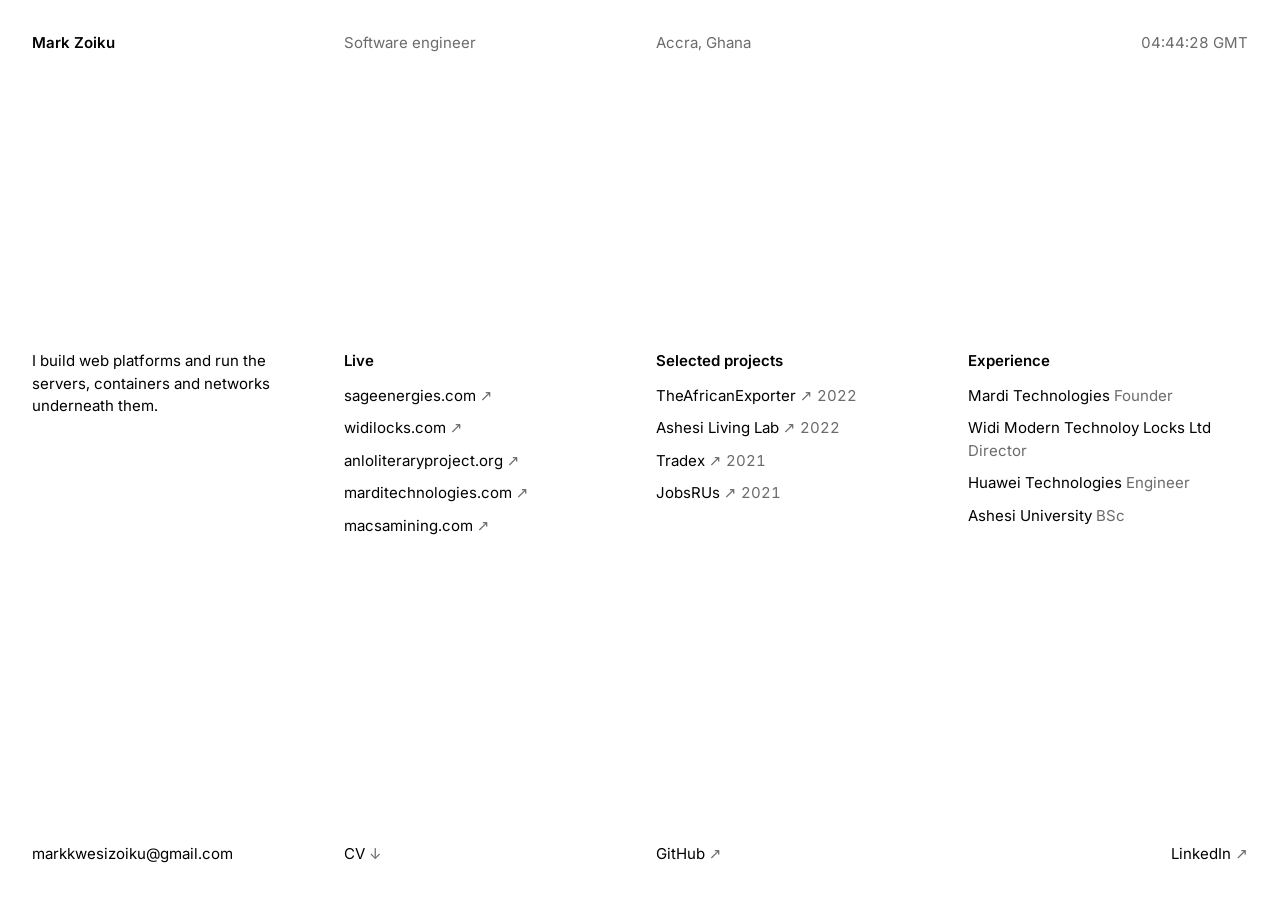
<file: public/index.html>
<!doctype html>
<html lang="en">
  <head>
    <meta charset="utf-8" />
    <meta name="viewport" content="width=device-width, initial-scale=1" />
    <title>Mark Zoiku, software engineer</title>
    <meta
      name="description"
      content="Mark Zoiku is a software engineer in Accra, Ghana. He builds web platforms and runs the servers, containers and networks underneath them."
    />
    <link rel="canonical" href="https://markzoiku.com/" />
    <meta name="theme-color" content="#ffffff" />
    <meta name="color-scheme" content="light" />

    <meta property="og:type" content="website" />
    <meta property="og:url" content="https://markzoiku.com/" />
    <meta property="og:title" content="Mark Zoiku, software engineer" />
    <meta
      property="og:description"
      content="I build web platforms and run the servers, containers and networks underneath them."
    />
    <meta property="og:image" content="https://markzoiku.com/og.png" />
    <meta property="og:image:width" content="1200" />
    <meta property="og:image:height" content="630" />
    <meta
      property="og:image:alt"
      content="Mark Zoiku, software engineer, Accra, Ghana"
    />
    <meta name="twitter:card" content="summary_large_image" />

    <link rel="icon" href="favicon.svg" type="image/svg+xml" />
    <link rel="icon" href="favicon-32.png" sizes="32x32" type="image/png" />
    <link rel="apple-touch-icon" href="apple-touch-icon.png" />
    <link rel="manifest" href="site.webmanifest" />

    <link
      rel="preload"
      href="fonts/inter-latin-wght-normal.woff2"
      as="font"
      type="font/woff2"
      crossorigin
    />
    <link rel="stylesheet" href="styles.css" />
    <script src="script.js" defer></script>

    <script type="application/ld+json">
      {
        "@context": "https://schema.org",
        "@type": "Person",
        "name": "Mark Zoiku",
        "jobTitle": "Software engineer",
        "url": "https://markzoiku.com/",
        "email": "mailto:markkwesizoiku@gmail.com",
        "address": {
          "@type": "PostalAddress",
          "addressLocality": "Accra",
          "addressCountry": "GH"
        },
        "alumniOf": {
          "@type": "CollegeOrUniversity",
          "name": "Ashesi University"
        },
        "sameAs": [
          "https://github.com/zoiku",
          "https://www.linkedin.com/in/zoiku-m-14a140226/"
        ]
      }
    </script>
  </head>
  <body>
    <div class="page">
      <header class="cols head">
        <h1 class="b">Mark Zoiku</h1>
        <p class="g role">Software engineer</p>
        <p class="g place">Accra, Ghana</p>
        <p class="g clock"><time id="clock">GMT</time></p>
      </header>

      <main class="cols">
        <p class="intro">
          I build web platforms and run the servers, containers and networks
          underneath them.
        </p>

        <section class="s-live" aria-labelledby="live">
          <h2 id="live" class="k">Live</h2>
          <ul>
            <li>
              <a
                class="ext"
                href="https://sageenergies.com"
                target="_blank"
                rel="noopener noreferrer"
                >sageenergies.com</a
              >
            </li>
            <li>
              <a
                class="ext"
                href="https://widilocks.com"
                target="_blank"
                rel="noopener noreferrer"
                >widilocks.com</a
              >
            </li>
            <li>
              <a
                class="ext"
                href="https://anloliteraryproject.org"
                target="_blank"
                rel="noopener noreferrer"
                >anloliteraryproject.org</a
              >
            </li>
            <li>
              <a
                class="ext"
                href="https://marditechnologies.com"
                target="_blank"
                rel="noopener noreferrer"
                >marditechnologies.com</a
              >
            </li>
            <li>
              <a
                class="ext"
                href="https://macsamining.com"
                target="_blank"
                rel="noopener noreferrer"
                >macsamining.com</a
              >
            </li>
          </ul>
        </section>

        <section class="s-proj" aria-labelledby="projects">
          <h2 id="projects" class="k">Selected projects</h2>
          <ul>
            <li>
              <a
                class="ext"
                href="https://github.com/Zoiku/tae"
                target="_blank"
                rel="noopener noreferrer"
                >TheAfricanExporter</a
              >
              <span class="g">2022</span>
            </li>
            <li>
              <a
                class="ext"
                href="https://github.com/Zoiku/ashesilivinglab"
                target="_blank"
                rel="noopener noreferrer"
                >Ashesi Living Lab</a
              >
              <span class="g">2022</span>
            </li>
            <li>
              <a
                class="ext"
                href="https://github.com/Zoiku/tradex"
                target="_blank"
                rel="noopener noreferrer"
                >Tradex</a
              >
              <span class="g">2021</span>
            </li>
            <li>
              <a
                class="ext"
                href="https://github.com/Zoiku/jobsrus"
                target="_blank"
                rel="noopener noreferrer"
                >JobsRUs</a
              >
              <span class="g">2021</span>
            </li>
          </ul>
        </section>

        <section class="s-exp" aria-labelledby="experience">
          <h2 id="experience" class="k">Experience</h2>
          <ul>
            <li>Mardi Technologies <span class="g">Founder</span></li>
            <li>
              Widi Modern Technoloy Locks Ltd <span class="g">Director</span>
            </li>
            <li>Huawei Technologies <span class="g">Engineer</span></li>
            <li>Ashesi University <span class="g">BSc</span></li>
          </ul>
        </section>
      </main>

      <footer class="cols foot">
        <p class="mail">
          <a href="mailto:markkwesizoiku@gmail.com">markkwesizoiku@gmail.com</a>
        </p>
        <p>
          <a
            class="dl"
            href="cv/Mark Zoiku CV.pdf"
            download
            type="application/pdf"
            >CV</a
          >
        </p>
        <p>
          <a
            class="ext"
            href="https://github.com/zoiku"
            target="_blank"
            rel="noopener noreferrer"
            >GitHub</a
          >
        </p>
        <p class="end">
          <a
            class="ext"
            href="https://www.linkedin.com/in/zoiku-m-14a140226/"
            target="_blank"
            rel="noopener noreferrer"
            >LinkedIn</a
          >
        </p>
      </footer>
    </div>
  </body>
</html>
</file>
<file: public/styles.css>
/* markzoiku.com */

@font-face {
  font-family: "Inter";
  font-style: normal;
  font-weight: 100 900;
  font-display: swap;
  src: url("fonts/inter-latin-wght-normal.woff2") format("woff2");
  unicode-range: U+0000-00FF, U+0131, U+0152-0153, U+02BB-02BC, U+02C6, U+02DA, U+02DC, U+0304, U+0308, U+0329, U+2000-206F, U+20AC, U+2122, U+2190-2199, U+2212, U+2215, U+FEFF, U+FFFD;
}

:root {
  --ground: #ffffff;
  --ink: #000000;
  --grey: #6b6b6b; /* 5.3:1 on white */
  --font: "Inter", system-ui, -apple-system, "Segoe UI", Roboto, sans-serif;
  --size: 15px;
  --pad: 32px;
  --gap: 32px;
  --stack: 96px;
}

*,
*::before,
*::after { box-sizing: border-box; }

html {
  -webkit-text-size-adjust: 100%;
  text-size-adjust: 100%;
}

body {
  margin: 0;
  background: var(--ground);
  color: var(--ink);
  font-family: var(--font);
  font-size: var(--size);
  line-height: 1.5;
  font-variant-numeric: tabular-nums;
  -webkit-font-smoothing: antialiased;
  -moz-osx-font-smoothing: grayscale;
}

h1, h2, p, ul { margin: 0; padding: 0; font-size: inherit; font-weight: inherit; }
ul { list-style: none; }

a { color: var(--ink); text-decoration: none; }
a:hover { text-decoration: underline; text-underline-offset: 3px; }
a:focus-visible { outline: 2px solid var(--ink); outline-offset: 3px; }

.page {
  min-height: 100vh;
  min-height: 100svh;
  display: flex;
  flex-direction: column;
  justify-content: space-between;
  gap: var(--stack);
  padding: var(--pad);
}

.cols {
  display: grid;
  grid-template-columns: repeat(4, minmax(0, 1fr));
  gap: var(--gap);
}

.b { font-weight: 600; }
.k { font-weight: 600; margin-bottom: 9px; }
.g { color: var(--grey); }
.intro { max-width: 30ch; }
li { margin-bottom: 4px; }
li a, .foot a { display: inline-block; padding: 3px 0; }
li:not(:has(a)) { padding: 3px 0; }

.clock, .end { text-align: right; }

/* Arrows are decorative: the "/ """ part hides them from screen readers. */
.ext::after { content: " \2197"; content: " \2197" / ""; color: var(--grey); }
.dl::after { content: " \2193"; content: " \2193" / ""; color: var(--grey); }

/* Tablet and phone */
@media (max-width: 900px) {
  :root { --pad: 28px 24px 32px; --stack: 56px; }

  /* Let content set the height so tall tablet screens do not open large gaps */
  .page { min-height: 0; }

  .cols { grid-template-columns: repeat(2, minmax(0, 1fr)); row-gap: 48px; }

  /* Tablet: the sentence on the left, the lists stacked on the right */
  main.cols {
    grid-template-areas: "intro live" "intro exp" "intro proj";
    align-items: start;
  }
  .intro { grid-area: intro; }
  .s-live { grid-area: live; }
  .s-exp { grid-area: exp; }
  .s-proj { grid-area: proj; }

  .cols.head,
  .cols.foot {
    display: flex;
    flex-wrap: wrap;
    column-gap: 20px;
    row-gap: 0;
  }
  .head p, .foot p { text-align: left; }
  .head .b, .head .role, .foot .mail { flex-basis: 100%; }

  /* Larger tap targets, same rhythm */
  li { margin-bottom: 0; }
  li a, .foot a { display: inline-block; padding: 6px 0; }
  li:not(:has(a)) { padding: 6px 0; }
  .k { margin-bottom: 6px; }
}

@media (max-width: 520px) {
  .cols { grid-template-columns: minmax(0, 1fr); row-gap: 40px; }
  main.cols { grid-template-areas: "intro" "live" "exp" "proj"; }
}

@media print {
  .page { min-height: 0; gap: 32px; }
  .ext::after, .dl::after { content: ""; }
  .clock { display: none; }
}
</file>
